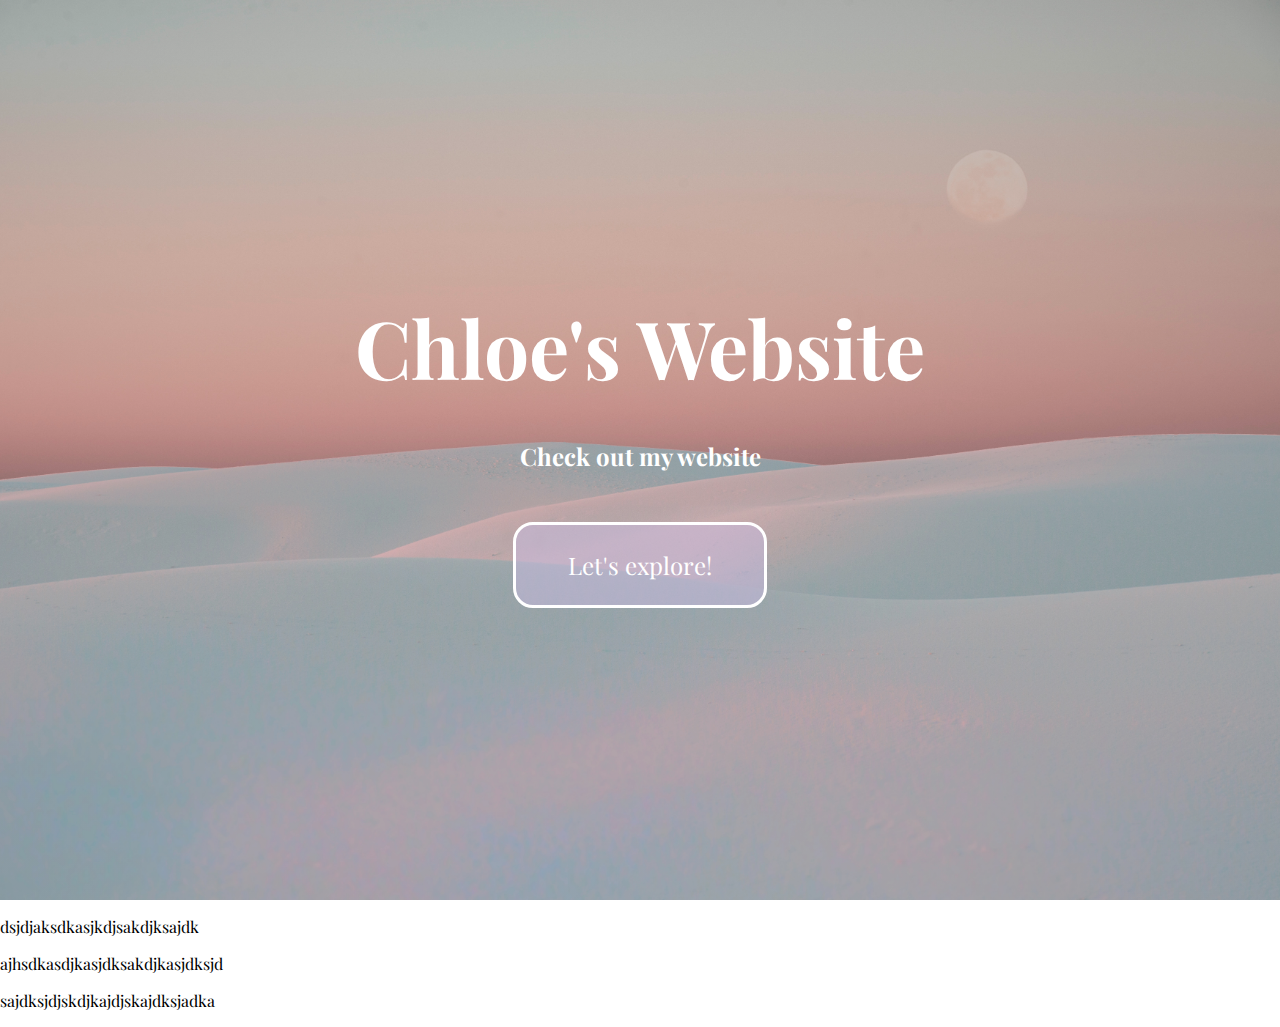
<file: extra.html>
<!DOCTYPE html>
<html lang="en">
<head>
    <meta charset="UTF-8">
    <meta name="viewport" content="width=device-width, initial-scale=1.0">
    <link href="./style/extra.css" rel="stylesheet">
    <link rel="preconnect" href="https://fonts.googleapis.com">
    <link rel="preconnect" href="https://fonts.gstatic.com" crossorigin>
    <link href="https://fonts.googleapis.com/css2?family=Playfair+Display:ital,wght@0,400;0,500;1,400;1,500&display=swap" rel="stylesheet">
    <title>Hero website making</title>
</head>
<body>
    <section class="hero">
        <div class="hero-inner">
            <h1>Chloe's Website</h1>
            <h2>Check out my website</h2>
            <a href="test.html" class="btn">Let's explore!</a>
        </div>
    </section>
    <main>
        <p>dsjdjaksdkasjkdjsakdjksajdk</p>

        <p>ajhsdkasdjkasjdksakdjkasjdksjd</p>

        <p>sajdksjdjskdjkajdjskajdksjadka</p>
    </main>
</body>

</html>
</file>
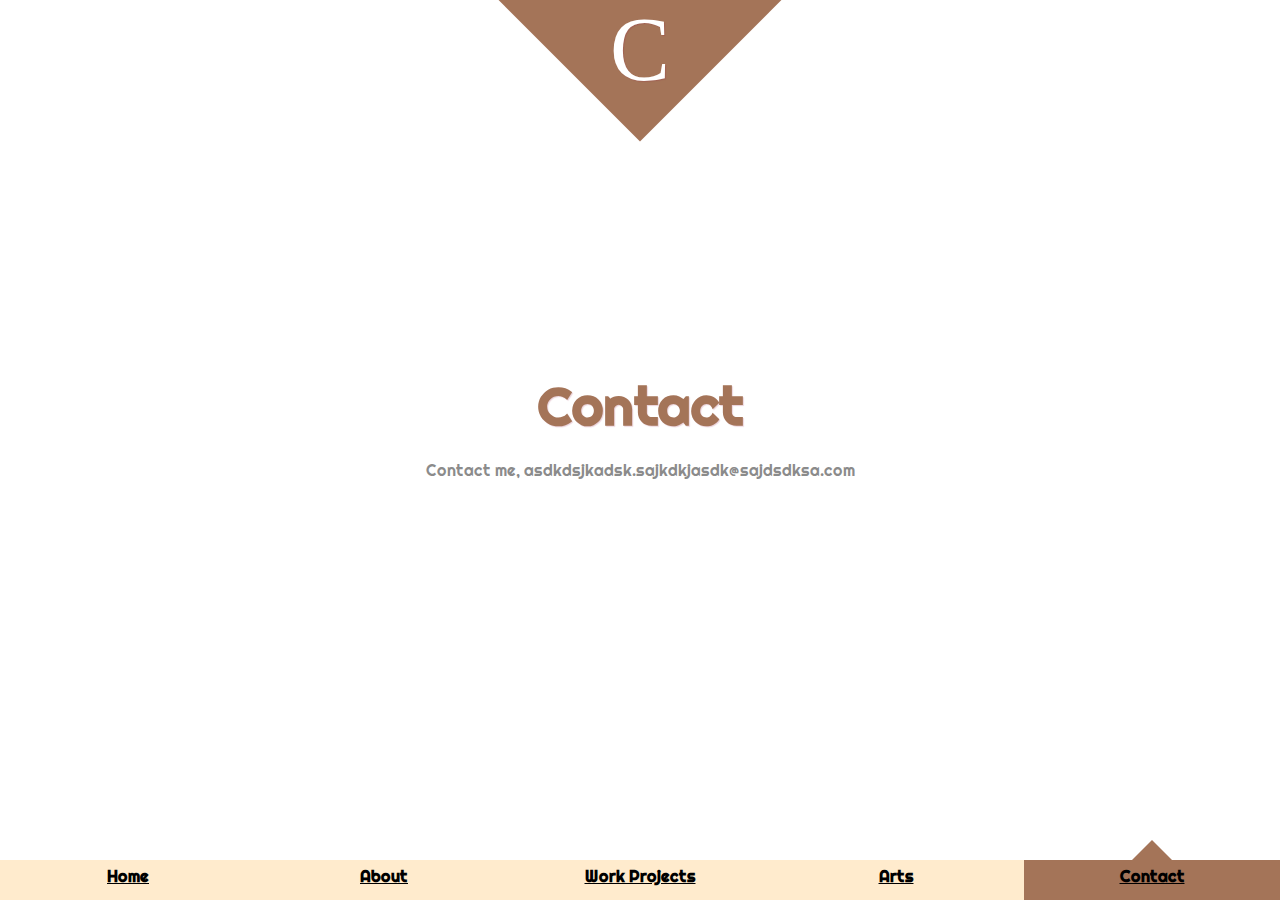
<file: newweb.html>
<!DOCTYPE html>
<html lang="en">
<head>
    <meta charset="UTF-8">
    <meta name="viewport" content="width=device-width, initial-scale=1.0">
    <link rel="stylesheet" href="/style/newweb.css">
    <link rel="preconnect" href="https://fonts.googleapis.com">
    <link rel="preconnect" href="https://fonts.gstatic.com" crossorigin>
    <link href="https://fonts.googleapis.com/css2?family=Righteous&display=swap" rel="stylesheet">
    <title>The one</title>
</head>
<body>
    <div class="st-container">
        <input type="radio" name="radio-set" checked="checked" id="st-control-1"><a href="#st-panel-1">Home</a>

        <input type="radio" name="radio-set" checked="checked" id="st-control-2"><a href="#st-panel-2">About</a>

        <input type="radio" name="radio-set" checked="checked" id="st-control-3"><a href="#st-panel-3">Work Projects</a>

        <input type="radio" name="radio-set" checked="checked" id="st-control-4"><a href="#st-panel-4">Arts</a>

        <input type="radio" name="radio-set" checked="checked" id="st-control-5"><a href="#st-panel-5">Contact</a>

        <div class="st-scroll">
            <section class="st-panel" id="st-panel1-1">
                <div class="st-demo" data-icon="H"></div>
                <h2>Home</h2>
                <p>Welcome to Chloe' website</p>
            </section>

            <section class="st-panel2" id="st-panel2-2">
                <div class="st-demo" data-icon="A"></div>
                <h2>About</h2>
                <p>Hello, I am Chloe! Nice to see you!</p>
            </section>

            <section class="st-panel" id="st-panel3-3">
                <div class="st-demo" data-icon="W"></div>
                <h2>Work Projects</h2>
                <p>Here is my work projects!</p>
            </section>

            <section class="st-panel2" id="st-panel4-4">
                <div class="st-demo" data-icon="A"></div>
                <h2>Arts works</h2>
                <p>My ART WORKs on here</p>
            </section>

            <section class="st-panel" id="st-panel5-5">
                <div class="st-demo" data-icon="C"></div>
                <h2>Contact</h2>
                <p>Contact me, asdkdsjkadsk.sajkdkjasdk@sajdsdksa.com</p>
            </section>
        </div>
    </div>
</body>
</html>
</file>
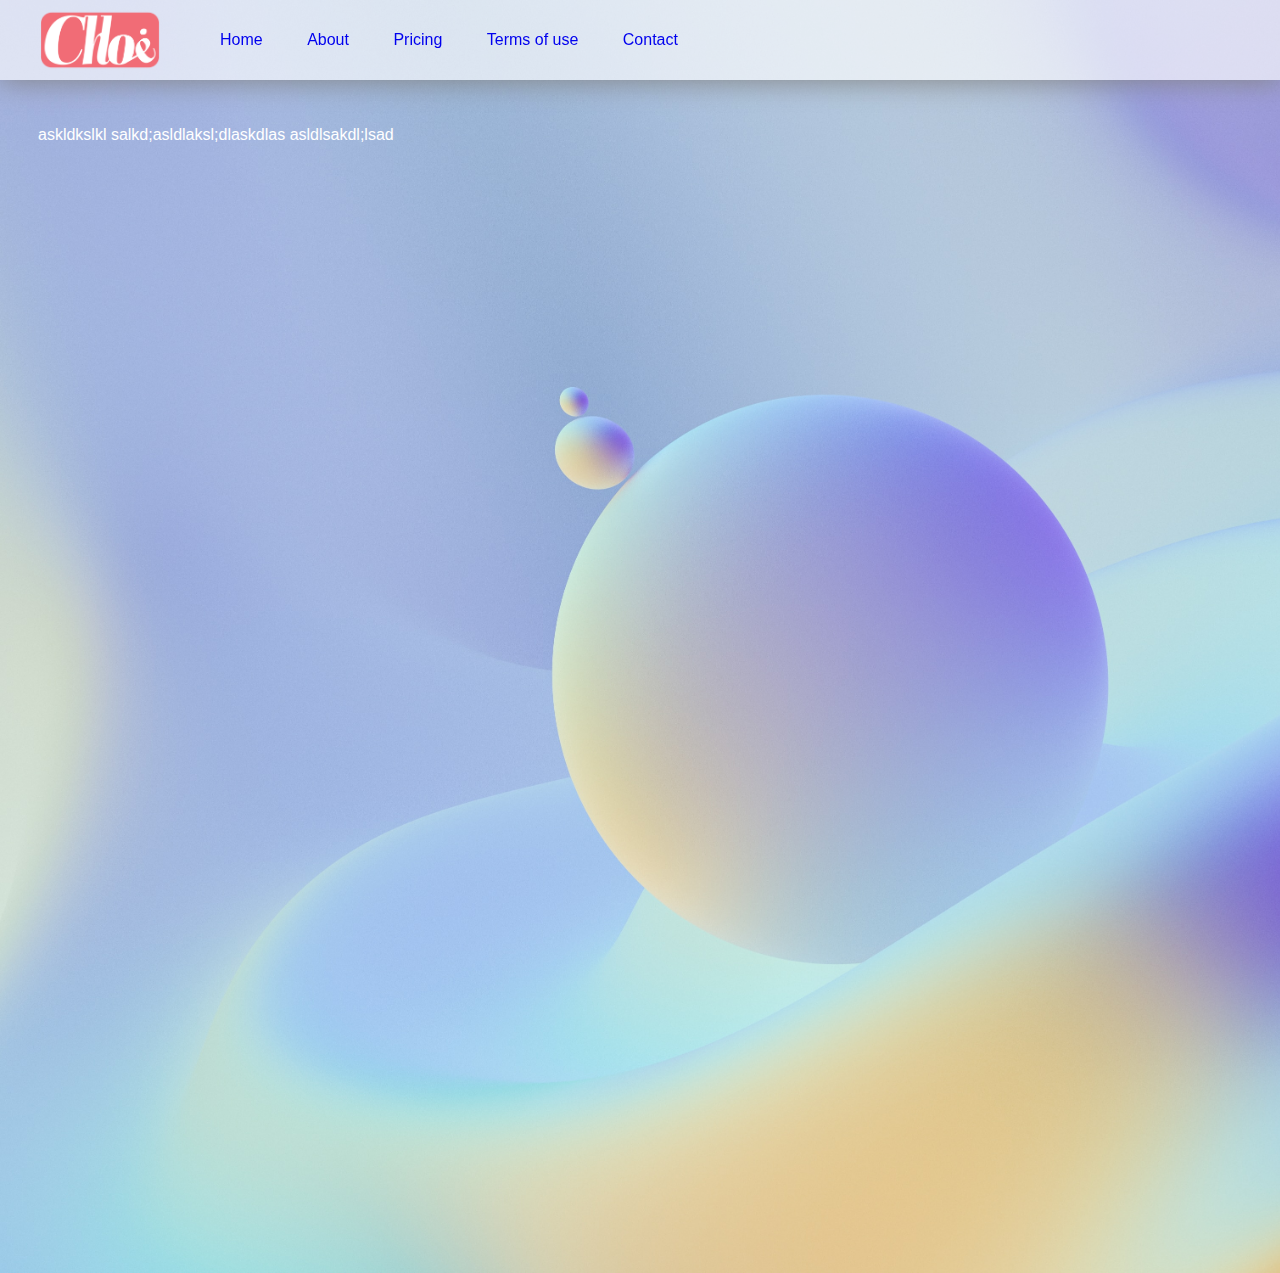
<file: test.html>
<!DOCTYPE html>
<html lang="en">
<head>
    <meta charset="UTF-8">
    <meta name="viewport" content="width=device-width, initial-scale=1.0">
    <title>Try the Navigation bar</title>
    <link rel="stylesheet" href="/style/navi.css">
</head>
<body>
    <header>
        <img src="/image/chloelogo.png">
        <nav>
            <ul>
                <li><a href='#'>Home</a></li>
                <li><a href='#'>About</a></li>
                <li><a href='#'>Pricing</a></li>
                <li><a href='#'>Terms of use</a></li>
                <li><a href='#'>Contact</a></li>
            </ul>
        </nav>
    </header>
    <main>
        <p>askldkslkl salkd;asldlaksl;dlaskdlas asldlsakdl;lsad</p>
    </main>
</body>
</html>
</file>
<file: style/extra.css>
body {
    margin: 0;
    font-family: 'Playfair Display', serif;
}

.hero {
    /* Sizing */
    width: 100vw;
    height: 100vh;
    /*Flexbox stuff */
    display: flex;
    justify-content: center;
    align-items: center;

    text-align: center;
    color: white;

     /* Background styles */
    background-image: linear-gradient(rgba(0, 0, 0, 0.1),rgba(0, 0, 0, 0.1)),url(../background/john-fowler-RsRTIofe0HE-unsplash.jpg);
    background-size: cover;
    background-position: center center;
    background-repeat: no-repeat;
    background-attachment: fixed;
}


.hero h1 {
    font-size: 5em;

    margin-top: 0;
    margin-bottom: 0.5em;
}

.hero .btn {
    /* Positioning and sizing */
    display: block;
    width: 200px;

    /* Border styles */
    border: 3px solid white;
    border-radius: 20px;

    /* Padding and margins */
    padding: 1em;
    margin-top: 50px;
    margin-left: auto;
    margin-right: auto;

    /* Text styles */
    color: white;
    text-decoration: none;
    font-size: 1.5em;

    /* Background styles */
    background-color: rgba(201, 188, 226, 0.5);
}
</file>
<file: style/newweb.css>
body {
    overflow: hidden;
}

.st-container {
    position: absolute;
    width: 100%;
    height: 100%;
    top: 0;
    left: 0;
    font-family: 'Righteous', sans-serif;
}

.st-container > input,
.st-container > a {
    position: fixed;
    bottom: 0;
    width: 20%;
    cursor: pointer;
    font-size: 16px;
    height: 40px;
    line-height: 34px;
}

.st-container > input {
    opacity: 0;
    z-index: 1000;
}

.st-container > a {
    z-index: 10;
    font-weight: 700;
    background: blanchedalmond;
    color: black;
    text-align: center;
    text-shadow: 1px 1px 1px rgba(151.24.64.0.2);
}

.st-container:before {
    content:'';
    position: fixed;
    width: 100%;
    height: 34px;
    background: blanchedalmond;
    z-index: 9;
    bottom: 0;
}

#st-control-1, #st-control-1 + a {
    left: 0;
}

#st-control-2, #st-control-2 + a {
    left: 20%;
}

#st-control-3, #st-control-3 + a {
    left: 40%;
}

#st-control-4, #st-control-4 + a {
    left: 60%;
}

#st-control-5, #st-control-5 + a {
    left: 80%;
}

.st-container > input:checked + a,
.st-container > input:checked:hover + a{
	background: #a47458;
}

.st-container > input:checked + a:after,
.st-container > input:checked:hover + a:after{
	bottom: 100%;
	border: solid transparent;
	content: '';
	height: 0;
	width: 0;
	position: absolute;
	pointer-events: none;
	border-bottom-color: #a47458;
	border-width: 20px;
	left: 50%;
	margin-left: -20px;
}

.st-container > input:hover + a{
	background: hsl(22, 33%, 36%);
    color: white;
}

.st-container > input:hover + a:after {
	border-bottom-color: #a47458;
}

.st-scroll,
.st-panel {
	position: relative;
	width: 100%;
	height: 100%;
}

.st-scroll,
.st-panel2 {
	position: relative;
	width: 100%;
	height: 100%;
}

.st-scroll {
	top: 0;
	left: 0;
	transition: all 0.6s ease-in-out;
	
	/* Let's enforce some hardware acceleration */
	-webkit-transform: translate3d(0, 0, 0);
	-webkit-backface-visibility: hidden;
}

.st-panel{
	background: #fff;
	overflow: hidden;
}
.st-panel2{
	background: #fff;
	overflow: hidden;
} 

#st-control-1:checked ~ .st-scroll {
	transform: translateY(0%);
}
#st-control-2:checked ~ .st-scroll {
	transform: translateY(-100%);
}
#st-control-3:checked ~ .st-scroll {
	transform: translateY(-200%);
}
#st-control-4:checked ~ .st-scroll {
	transform: translateY(-300%);
}
#st-control-5:checked ~ .st-scroll {
	transform: translateY(-400%);
}

.st-demo{
	width: 200px;
	height: 200px;
	position: absolute;
	top: 0px;
	left: 50%;
	margin-left: -100px;
	background: #a47458;
	transform: translateY(-50%) rotate(45deg);
}

[data-icon]:after {
    content: attr(data-icon);
    font-family: 'RaphaelIcons';
    color: #fff;
	text-shadow: 1px 1px 1px rgba(151,24,64,0.2);
	position: absolute;
	width: 200px;
	height: 200px;
	line-height: 200px;
	text-align: center;
	font-size: 90px;
	top: 50%;
	left: 50%;
	margin: -100px 0 0 -100px;
	transform: rotate(-45deg) translateY(25%);
}

.st-panel h2 {
	color: #a47458;
	text-shadow: 1px 1px 1px rgba(151,24,64,0.2);
	position: absolute;
	font-size: 54px;
	font-weight: 900;
	width: 80%;
	left: 10%;
	text-align: center;
	line-height: 50px;
	margin: -70px 0 0 0;
	padding: 0;
	top: 50%;
	-webkit-backface-visibility: hidden;
}
.st-panel2 h2 {
	color: #a47458;
	text-shadow: 1px 1px 1px rgba(151,24,64,0.2);
	position: absolute;
	font-size: 54px;
	font-weight: 900;
	width: 80%;
	left: 10%;
	text-align: center;
	line-height: 50px;
	margin: -70px 0 0 0;
	padding: 0;
	top: 50%;
	-webkit-backface-visibility: hidden;
}

#st-control-1:checked ~ .st-scroll #st-panel-1 h2,
#st-control-2:checked ~ .st-scroll #st-panel-2 h2,
#st-control-3:checked ~ .st-scroll #st-panel-3 h2,
#st-control-4:checked ~ .st-scroll #st-panel-4 h2,
#st-control-5:checked ~ .st-scroll #st-panel-5 h2{
	animation: moveDown 0.6s ease-in-out 0.2s backwards;
}

@keyframes moveDown{
	0% { 
		transform: translateY(-40px); 
		opacity: 0;
	}
	100% { 
		transform: translateY(0px);  
		opacity: 1;
	}
}

.st-panel p {
	position: absolute;
	text-align: center;
	font-size: 16px;
	line-height: 22px;
	color: #8b8b8b;
	z-index: 2;
	padding: 0;
	width: 50%;
	left: 25%;
	top: 50%;
	margin: 10px 0 0 0;
	-webkit-backface-visibility: hidden;
}

.st-panel2 p {
	position: absolute;
	text-align: center;
	font-size: 16px;
	line-height: 22px;
	color: #8b8b8b;
	z-index: 2;
	padding: 0;
	width: 50%;
	left: 25%;
	top: 50%;
	margin: 10px 0 0 0;
	-webkit-backface-visibility: hidden;
}

#st-control-1:checked ~ .st-scroll #st-panel-1 p,
#st-control-2:checked ~ .st-scroll #st-panel-2 p,
#st-control-3:checked ~ .st-scroll #st-panel-3 p,
#st-control-4:checked ~ .st-scroll #st-panel-4 p,
#st-control-5:checked ~ .st-scroll #st-panel-5 p{
	animation: moveUp 0.6s ease-in-out 0.2s backwards;
}

@keyframes moveUp{
	0% { 
		transform: translateY(40px); 
		opacity: 0;
	}
	100% { 
		transform: translateY(0px);  
		opacity: 1;
	}
}

/* Colored sections */

.st-panel{
	background: hsl(0, 0%, 100%);
}

.st-panel2 {
	background: #a47458;
}

.st-panel .st-demo {
    background:  #a47458;
}

.st-panel2 .st-demo {
    background: white;
}

.st-panel, .st-demo :after {
    color:#fefefe;
    }

.st-panel2 [data-icon]:after {
	color:#a47458;
}



.st-panel2 h2 {
	color: #fff;
	text-shadow: 1px 1px 1px rgba(0,0,0,0.1);
} 
.st-panel2 p {
	color: rgba(255,255,255,0.8);
}

@media screen and (max-width: 520px) {
	.st-panel h2 {
		font-size: 42px;
	}
	
	.st-panel p {
		width: 90%;
		left: 5%;
		margin-top: 0;
	}
	
	.st-container > a {
		font-size: 13px;
	}
}

@media screen and (max-width: 360px) {
	.st-container > a {
		font-size: 10px;
	}
	
	.st-deco{
		width: 120px;
		height: 120px;
		margin-left: -60px;
	}
	
	[data-icon]:after {
		font-size: 60px;
		transform: rotate(-45deg) translateY(15%);
	}
}

body {
	overflow: auto;
}
</file>
<file: style/navi.css>
header img {
    height: 60px;
    margin-left: 40px;
}

body {
    height: 125vh;
    background-image: url(/background/milad-fakurian-PGdW_bHDbpI-unsplash.jpg);
    background-size: cover;
    font-family: sans-serif;
    margin-top: 80px;
    padding: 30px;
}

main {
    color: white;
}

header {
    background-color: rgba(255, 255, 255, 0.646);
    position: fixed;
    top: 0;
    left: 0;
    right: 0;
    height: 80px;
    display: flex;
    align-items: center;
    box-shadow: 0 0 30px 0 grey;
}

header * {
    display: inline;
}

header li {
    margin: 20px;
}

header li a {
    text-decoration: none;
}
</file>
